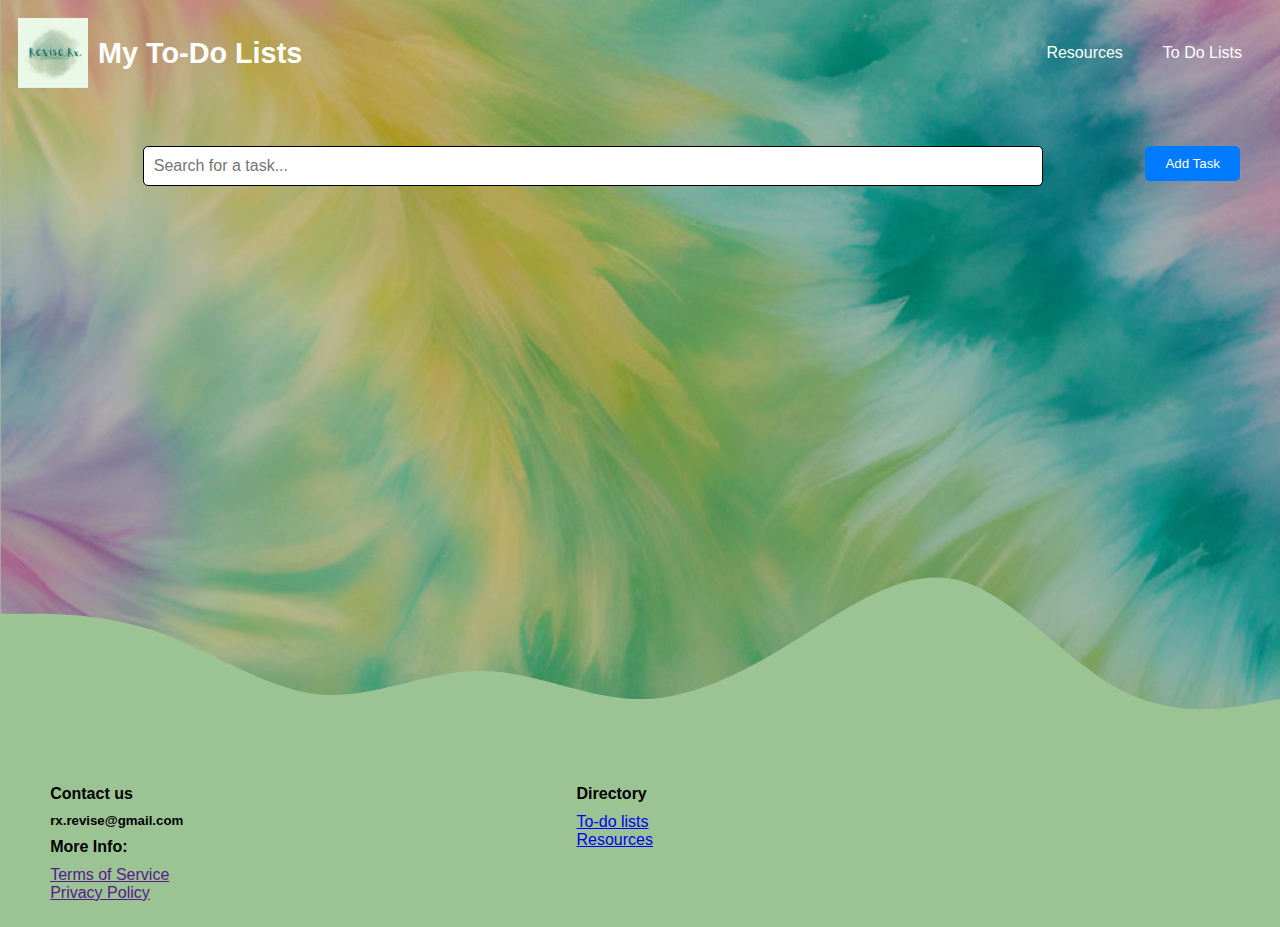
<file: taskPage.html>
<!DOCTYPE html>
<html lang="en">
<head>
    <meta charset="UTF-8">
    <meta name="viewport" content="width=device-width, initial-scale=1.0">
    <title>To-Do List Application</title>
    <link rel="stylesheet" href="styles.css">
</head>
<body>

    <div class="header">
        <nav>
            <a href="index.html" style="text-decoration: none;">
                <div class="logo">
                    <img src="logo.jpeg" alt="">
                    <span>My To-Do Lists</span>
                </div>
            </a>
            <ul class="nav-links">
                <b><li><a href="resources.html">Resources</a></li></b>
                <b><li><a href="toDoList.html">To Do Lists</a></li></b>
            </ul>
            <div class="menu-toggle" id="menu-toggle">
                <span></span>
                <span></span>
                <span></span>
            </div>
        </nav>

        <div class="overlay" id="overlay">
            <span class="closebtn" id="closebtn">&times;</span>
            <div class="overlay-content">
                <a href="resources.html">Resources</a>
                <a href="toDoList.html">To Do Lists</a>
            </div>
        </div>
    </div> 

   
    <div style="padding: 40px;">
        <center>
            <input type="text" id="search-bar" placeholder="Search for a task..." />
            <button id="add-task-btn" style="float: right;">Add Task</button>
        </center>
    
        <div id="popup" class="popup hidden">
            <div class="popup-content" style="width: 70%; height: auto;">
                <span id="close-popup" class="close-button">&times;</span>
                <h2>Add New Task</h2>
                <form id="new-task-form">
                    <input type="text" id="task-name" placeholder="Task Name" required><br><br>
                    <input type="date" id="due-date" required><br><br>
                    <select id="importance" required>
                        <option value="" disabled selected>Select Importance</option>
                        <option value="red">Red</option>
                        <option value="orange">Orange</option>
                        <option value="green">Green</option>
                    </select><br><br>
                    <button type="submit">Add Task</button>
                </form>
            </div>
        </div>
    </div>
    
    <div id="tasks-container"></div>
    

   
    <br><br><br><br><br><br><br><br><br><br><br><br><br>

    <div class="footer-container">
        <svg class="wave" xmlns="http://www.w3.org/2000/svg" viewBox="0 0 1440 320">
            <path fill="#9cc393" fill-opacity="1" d="M0,128L30,128C60,128,120,128,180,149.3C240,171,300,213,360,218.7C420,224,480,192,540,192C600,192,660,224,720,224C780,224,840,192,900,154.7C960,117,1020,75,1080,90.7C1140,107,1200,181,1260,213.3C1320,245,1380,235,1410,229.3L1440,224L1440,320L1410,320C1380,320,1320,320,1260,320C1200,320,1140,320,1080,320C1020,320,960,320,900,320C840,320,780,320,720,320C660,320,600,320,540,320C480,320,420,320,360,320C300,320,240,320,180,320C120,320,60,320,30,320L0,320Z"></path>
        </svg>
        <div class="footer" style="margin-top: -5%;">
            <div class="footer-content">
                <h4>Contact us</h4>
                <h5>rx.revise@gmail.com</h5>
                <h4>More Info:</h4>
                <a href="">Terms of Service</a><br>
                <a href="">Privacy Policy</a>
            </div>
            <div class="footer-content footer-content-directory" style="float: right; margin-left: 30%;">
                <h4>Directory</h4>
                <a href="toDoList.html">To-do lists</a><br>
                <a href="resources.html">Resources</a><br>
            </div>
        </div>
    </div>


    <script src="taskScript.js"></script>
</body>
</html>


<style>
    body {
    font-family: Arial, sans-serif;
    background-color: #f9f9f9;
    margin: 0;
}

/* Flex container for lists */
#tasks-container {
    display: flex;
    justify-content: center;
    flex-wrap: wrap;
    gap: 20px;
    margin-top: 20px;
}
.task-item {
    border: 1px solid #000000;
    border-radius: 5px;
    padding: 10px;
    text-align: left;
    width: 30%; 
    min-width: 200px;
    cursor: pointer;
    transition: transform 0.2s ease;
    height: 200px;

}
.popup {
    position: fixed;
    top: 0;
    left: 0;
    width: 100%;
    height: 100%;
    background-color: rgba(0, 0, 0, 0.5);
    display: flex;
    align-items: center;
    justify-content: center;
}

.popup-content {
    background-color: white;
    padding: 20px;
    border-radius: 5px;
    width: 400px;
}

.hidden {
    display: none;
}

.completed {
    text-decoration: line-through;
    color: gray; /* Optional: Change text color for completed tasks */
}

.task-name {
    margin: 0;
    padding: 0;
}


</style>
</file>
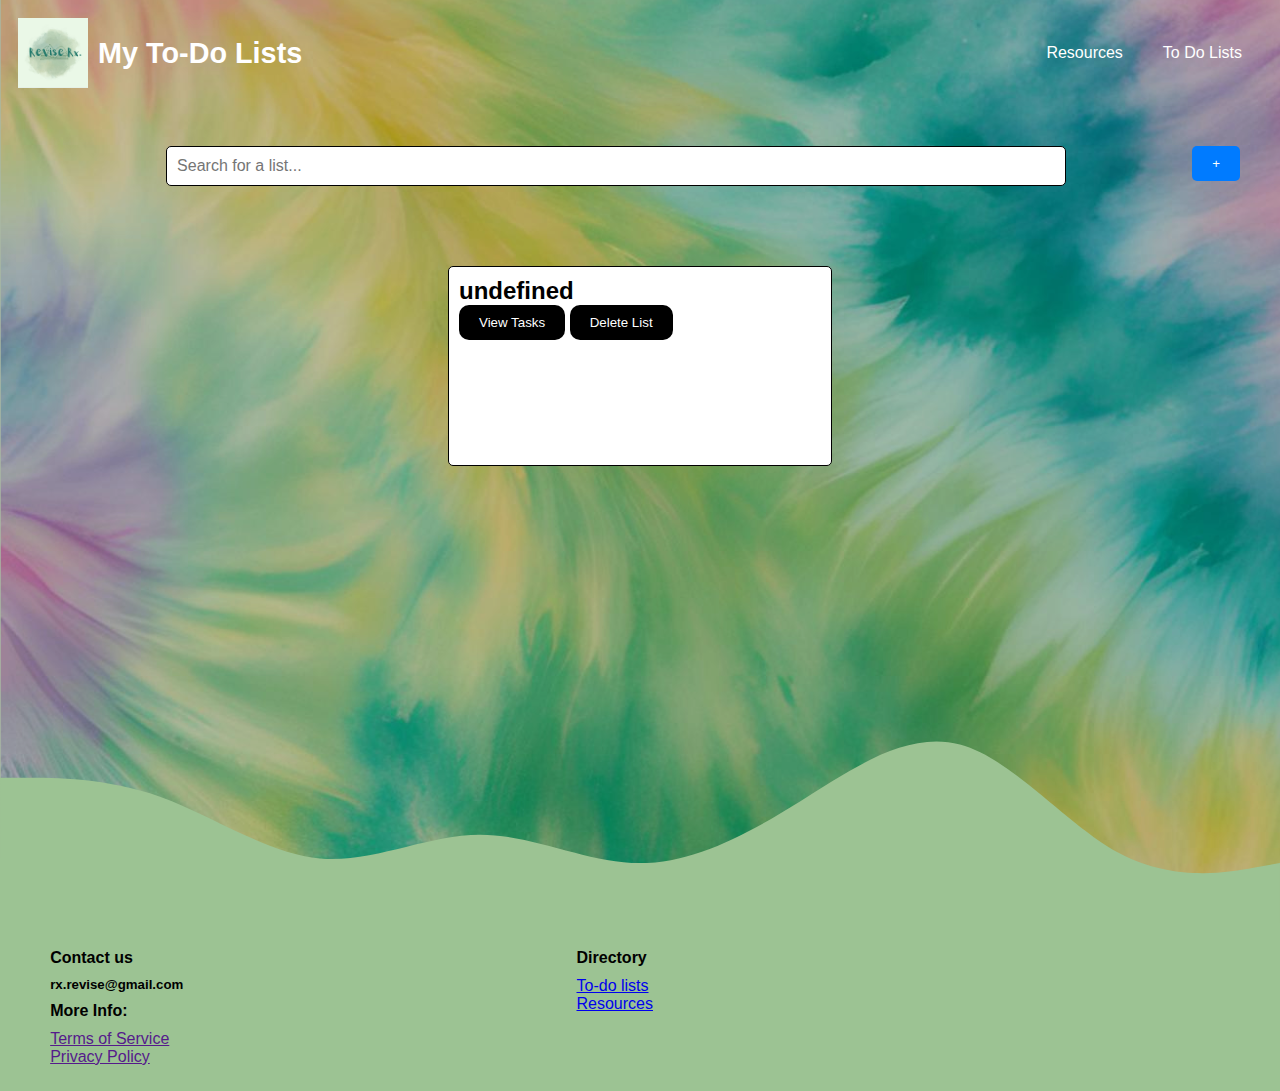
<file: toDoList.html>
<!DOCTYPE html>
<html lang="en">
<head>
    <meta charset="UTF-8">
    <meta name="viewport" content="width=device-width, initial-scale=1.0">
    <title>To-Do List Application</title>
    <link rel="stylesheet" href="styles.css">
</head>
<body>

    <div class="header">
        <nav>
            <a href="index.html" style="text-decoration: none;">
                <div class="logo">
                    <img src="logo.jpeg" alt="">
                    <span>My To-Do Lists</span>
                </div>
            </a>
            <ul class="nav-links">
                <b><li><a href="resources.html">Resources</a></li></b>
                <b><li><a href="toDoList.html">To Do Lists</a></li></b>
            </ul>
            <div class="menu-toggle" id="menu-toggle">
                <span></span>
                <span></span>
                <span></span>
            </div>
        </nav>

        <div class="overlay" id="overlay">
            <span class="closebtn" id="closebtn">&times;</span>
            <div class="overlay-content">
                <a href="resources.html">Resources</a>
                <a href="toDoList.html">To Do Lists</a>
            </div>
        </div>
    </div> 

    <div style="padding: 40px;">
        <center>
            <input type="text" id="search-bar" placeholder="Search for a list..." />
            <button id="open-popup" style="float: right;">+</button>
        </center>

        <div id="popup" class="popup hidden">
            <div class="popup-content" style="width: 70%; height: auto;">
                <span id="close-popup" class="close-button">&times;</span>
                <h2>Create New To-Do List</h2><br>
                <form id="new-list-form">
                    <input type="text" id="list-name" placeholder="List Name" required><br><br>
                    <input type="file" id="list-icon" accept="image/*"><br><br>
                    <button type="submit">Add List</button>
                </form>
            </div>
        </div>
    </div>

    <div id="lists-container"></div>

    <br><br><br><br><br><br><br><br><br><br><br>

    <div class="footer-container">
        <svg class="wave" xmlns="http://www.w3.org/2000/svg" viewBox="0 0 1440 320">
            <path fill="#9cc393" fill-opacity="1" d="M0,128L30,128C60,128,120,128,180,149.3C240,171,300,213,360,218.7C420,224,480,192,540,192C600,192,660,224,720,224C780,224,840,192,900,154.7C960,117,1020,75,1080,90.7C1140,107,1200,181,1260,213.3C1320,245,1380,235,1410,229.3L1440,224L1440,320L1410,320C1380,320,1320,320,1260,320C1200,320,1140,320,1080,320C1020,320,960,320,900,320C840,320,780,320,720,320C660,320,600,320,540,320C480,320,420,320,360,320C300,320,240,320,180,320C120,320,60,320,30,320L0,320Z"></path>
        </svg>
        <div class="footer" style="margin-top: -5%;">
            <div class="footer-content">
                <h4>Contact us</h4>
                <h5>rx.revise@gmail.com</h5>
                <h4>More Info:</h4>
                <a href="">Terms of Service</a><br>
                <a href="">Privacy Policy</a>
            </div>
            <div class="footer-content footer-content-directory" style="float: right; margin-left: 30%;">
                <h4>Directory</h4>
                <a href="toDoList.html">To-do lists</a><br>
                <a href="resources.html">Resources</a><br>
            </div>
        </div>
    </div>

    <script src="script.js"></script>
</body>
</html>
</file>
<file: styles.css>
* {
    margin: 0;
    padding: 0;
    box-sizing: border-box;
    font-family: 'Poppins', sans-serif;
}

/* General styles */
body {
    font-family: Arial, sans-serif;
    background-image: url('Untitled\ design\ copy.png');
    margin: 0;
}













h1 {
    text-align: center;
}

button {
    padding: 10px 20px;
    background-color: #007BFF;
    color: white;
    border: none;
    border-radius: 5px;
    cursor: pointer;
}

button:hover {
    background-color: #0056b3;
}

/* Flex container for lists */
#lists-container {
    display: flex;
    justify-content: center;
    flex-wrap: wrap;
    gap: 20px;
    margin-top: 20px;
}

/* Each list item */
.list-item {
    border: 1px solid #000000;
    border-radius: 5px;
    padding: 10px;
    background: #ffffff;
    text-align: left;
    width: 30%; 
    min-width: 200px;
    cursor: pointer;
    transition: transform 0.2s ease;
    height: 200px;

}

.list-item img {
    width: 20%;
    margin-right: 15px;

}

.list-item h3 {
    font-size: 15px;
    margin: 0;
    flex-grow: 1;

}

.list-item p {
    font-size: 16px;
    color: #797878;
    margin-bottom: 15px;
}

.list-item button {
    background-color: #000000;
    color: white;
    border: none;  
    border-radius: 10px;
    cursor: pointer;
    margin-bottom: 15px;
}

@media (max-width: 768px) {
    #lists-container {
        flex-direction: column;
    }
}

/* Popup styling */
.hidden {
    display: none !important;
}

.popup {
    position: fixed;
    left: 0;
    top: 0;
    width: 100%;
    height: 100%;
    background-color: rgba(0, 0, 0, 0.5);
    display: flex;
    justify-content: center;
    align-items: center;
}

.popup-content {
    background-color: #fff;
    padding: 20px;
    border-radius: 10px;
    position: relative;
    width: 300px;
    text-align: center;
}

.close-button {
    position: absolute;
    right: 10px;
    top: 10px;
    cursor: pointer;
    font-size: 20px;
}

/* Media Query for mobile screens */
@media (max-width: 768px) {
    #lists-container {
        flex-direction: column;
        align-items: center;
    }

    .list-item {
        width: 90%;
        min-width: unset;
    }
}

#search-bar {
    width: 75%;
    padding: 10px;
    margin-bottom: 20px;
    font-size: 16px;
    border: 1px solid #000000;
    border-radius: 5px;
    
}


#list-name {
    width: 75%;
    padding: 5px;
    margin-bottom: 20px;
    font-size: 16px;
    border: 1px solid #000000;
    border-radius: 5px;
    
}






* {
    margin: 0;
    padding: 0;
    box-sizing: border-box;
    
    
}

.header::after {
    content: "";
    position: absolute;
    left: 0;
    bottom: 0;
    width: 100%;
    height: max-content;

    pointer-events: none;
}

.header {
    width: 100%;
    

    background-position: center;
    background-size: cover;
    position: relative;
    overflow-x: hidden;
    display: flex;
    flex-direction: column;
    justify-content: space-between;
    font-size: 1rem;
}







.footer-container {
    position: relative;
    width: 100%;
    overflow: hidden;
    
}

.wave {
    display: block;
    position: relative;
    left: 0;
    width: 100%;
    height: auto;
}

.footer {
    color: rgb(0, 0, 0);
    background-color: #9cc393;
    padding: 2%;
    flex-direction: row;
    display: inline-flex;
    height: auto;
    width: 100%;
    position: relative;
    text-align: left;
}

.footer-content {
    padding-left: 2%;
}

.footer h4, .footer h5, .footer a {
    margin-bottom: 10px;
}









nav {
    width: 100%;
    display: flex;
    justify-content: space-between;
    align-items: center;
    padding: 18px;
}

nav .logo {
    display: flex;
    align-items: center;
    font-size: 1.8rem;
    font-weight: 600;
    color: white;
}

nav .logo img {
    width: 70px;
    margin-right: 10px;
}

nav ul {
    display: flex;
}

nav ul li {
    list-style: none;
    margin: 10px 20px;
}

nav ul li a {
    text-decoration: none;
    color: white;
    font-weight: 500;
}

.menu-toggle {
    display: none;
    flex-direction: column;
    cursor: pointer;
}

.menu-toggle span {
    width: 25px;
    height: 3px;
    background-color: white;
    margin: 4px;
    transition: all 0.3s ease;
}

.menu-toggle.active span:nth-child(1) {
    transform: rotate(45deg);
    top: 5px;
    position: relative;
}

.menu-toggle.active span:nth-child(2) {
    opacity: 0;
}

.menu-toggle.active span:nth-child(3) {
    transform: rotate(-45deg);
    top: -5px;
    position: relative;
}

.overlay {
    height: 100%;
    width: 0;
    position: fixed;
    z-index: 1;
    top: 0;
    left: 0;
    background-color: rgb(0, 0, 107);
    overflow-x: hidden;
    transition: 0.5s;
    display: flex;
    justify-content: center;
    align-items: center;
    flex-direction: column;
}

.overlay-content {
    text-align: center;
    display: flex;
    flex-direction: column;
    justify-content: center;
    align-items: center;
    height: 100%;
}

.overlay-content a {
    padding: 8px;
    text-decoration: none;
    font-size: 36px;
    color: white;
    display: block;
    transition: 0.3s;
}

.overlay-content a:hover, .overlay-content a:focus {
    color: #f1f1f1;
}

.overlay .closebtn {
    position: absolute;
    top: 20px;
    right: 45px;
    font-size: 60px;
    cursor: pointer;
    color: white;
}

.main-content {
    display: flex;
    flex-direction: row;
    align-items: center;
    justify-content: space-between;
    padding: 0 9%;
}

.content {
    color: white;
    max-width: 500px;
    opacity: 0;
    transform: scale(0.5);
    animation: pop-in 0.5s forwards;
}



@keyframes pop-in {
    to {
        opacity: 1;
        transform: scale(1);
    }
}

.content h1 {
    font-size: 2.5rem;
    line-height: 1.2;
    font-weight: 600;
}

.content p {
    line-height: 1.6;
}




.serviceLearnBtn {
    margin-top: 30px;
    color: white;
    text-decoration: none;
    display: inline-block;
    transition: 0.3s;
    border: 2px solid rgb(0, 0, 0);
    padding: 10px 35px;
    border-radius: 30px;
    margin-right: 15px;
    background-color: rgb(178, 97, 255);
}

.serviceLearnBtn:hover {
    background-color: rgba(192, 124, 255, 0.816);
}



.learnMore {
    width: 50%;
    height: 100px;
    border-radius: 20px;
    background-color: rgb(107, 19, 107);
    border-width: 1px;
    transition: 0.4s;
    color: white;
    padding-left: 3%;
    padding-right: 3%;
    font-size: medium;
}

.learnMoreLabel {
    margin-left: 3%;
    margin-right: 3%;
}

.learnMore:hover {
    cursor: pointer;
    background-color: rgb(144, 27, 144);
}



.links {
    margin-top: 30px;
}

.links a {
    color: white;
    text-decoration: none;
    display: inline-block;
    transition: 0.3s;
}

.links a:hover {
    background-color: rgba(141, 238, 255, 0.61);
}

.btn {
    border: 2px solid white;
    padding: 10px 35px;
    border-radius: 30px;
    margin-right: 15px;
}

.slide-left, .slide-right {
    opacity: 0;
    transition: opacity 0.5s, transform 0.5s;
}

.slide-left {
    transform: translateX(-90px);
}

.slide-left.show {
    opacity: 1;
    transform: translateX(0);
}

.slide-right {
    transform: translateX(90px);
}

.slide-right.show {
    opacity: 1;
    transform: translateX(0);
}
.second-img {
    transition-delay: 1s;
}

#right {
    color: white;
}



@media (max-width: 768px) {
    #right {
        margin-top: 25px;
    }
    .main-content {
        flex-direction: column;
    }
    nav ul {
        display: none;
        flex-direction: column;
        width: 100%;
        text-align: center;
    }

    .menu-toggle {
        display: flex;
    }

    .content {
        margin-right: 20px;
    }

    .content h1 {
        font-size: 2rem;
    }

    .content p {
        font-size: 1rem;
    }

    .btn {
        padding: 8px 30px;
    }

    .feature-img {
        width: 30%;
        height: auto;
        position: static;
        margin-left: 10px;
    }
    .second-img {
        width: 50%;

    }
    .footer-content-directory {
        margin-top: 20px;
        margin-left: -30%;
    }
    .footer {
        flex-direction: column;
    }

}

@media (min-width: 769px) {
    .feature-img {
        width: 300px;
        position: absolute;
        bottom: 40px;
        right: 5%;
    }
    .second-img {
        width: 40%;

        
    }
}
div {
    border-width: 0;
}

.container {
    display: flex;
    flex-direction: row;
    justify-content: space-between;
    align-items: center;
    width: 100%;
    padding-left: 5%;
}

.container img {
    flex-shrink: 0;
    max-width: 400px;
    height: auto;
}

.content2 {
    color: black;
    text-align: left;
    width: 50%;
}


section {
    padding: 20px;
    box-sizing: border-box;
}


.container3 {
    display: flex;
    flex-direction: row;
    justify-content: space-between;
    align-items: center;
    width: 100%;
    padding-left: 5%;
    float: right;
    position: relative;
}

.container3 img {
    flex-shrink: 0;
    max-width: 400px;
    height: auto;
}

.content3 {
    color: black;
    text-align: left;
    width: 50%;
}



.container5 {
    display: flex;
    flex-direction: row;
    justify-content: space-between;
    align-items: flex-start;
    width: 100%;
    padding-left: 5%;
    float: right;
    position: relative;
    padding-top: auto;
}

.container5 img {
    flex-shrink: 0;
    max-width: 400px;
    height: auto;
}

.content5 {
    color: black;
    text-align: left;
    width: 50%;
}




.services {
    padding: 2%;
    flex-direction: row;
    display: inline-flex;
    height: auto;
}

.services-content {
    width: 30%;
    height: 100%;
    border-radius: 10px;
    margin: 2%;
    box-shadow: 0px 0px 10px 5px grey;
}

.services-content-header {
    background: linear-gradient(rgb(0, 109, 125), rgb(0, 163, 188));
}


.services-content img {
    width: 50%;
}

html {
    overflow-x: hidden;
}

.container {
    overflow-x: hidden;
}
@media (max-width: 768px) {
    body {
        overflow-x: hidden;
    }
    html {
        overflow-x: hidden;
    }



    .services-content {
        width: 90%;
        height: 100%;
    }
    .services {
        flex-direction: column;
    }

    .container {
        flex-direction: column;
        align-items: flex-start;
    }

    .container img {
        max-width: 100%;
        float: left;
    }

    .content2 {
        width: 100%;
        text-align: left;
    }



    .container3 {
        flex-direction: column;
        justify-content: flex-end;
        align-items: flex-end;
        
    }

    .container3 img {
        margin-bottom: 20px;
        max-width: 50%;
        
    }

    .content3 {
        width: 100%;
        text-align: left;
    }



    .container5 {
        flex-direction: column;
        justify-content: flex-end;
        align-items: flex-end;
        margin-top: auto;
        
    }

    .container5 img {
        margin-bottom: 20px;
        max-width: 50%;
        
    }

    .content5 {
        width: 100%;
        text-align: left;
    }
    
}
</file>
